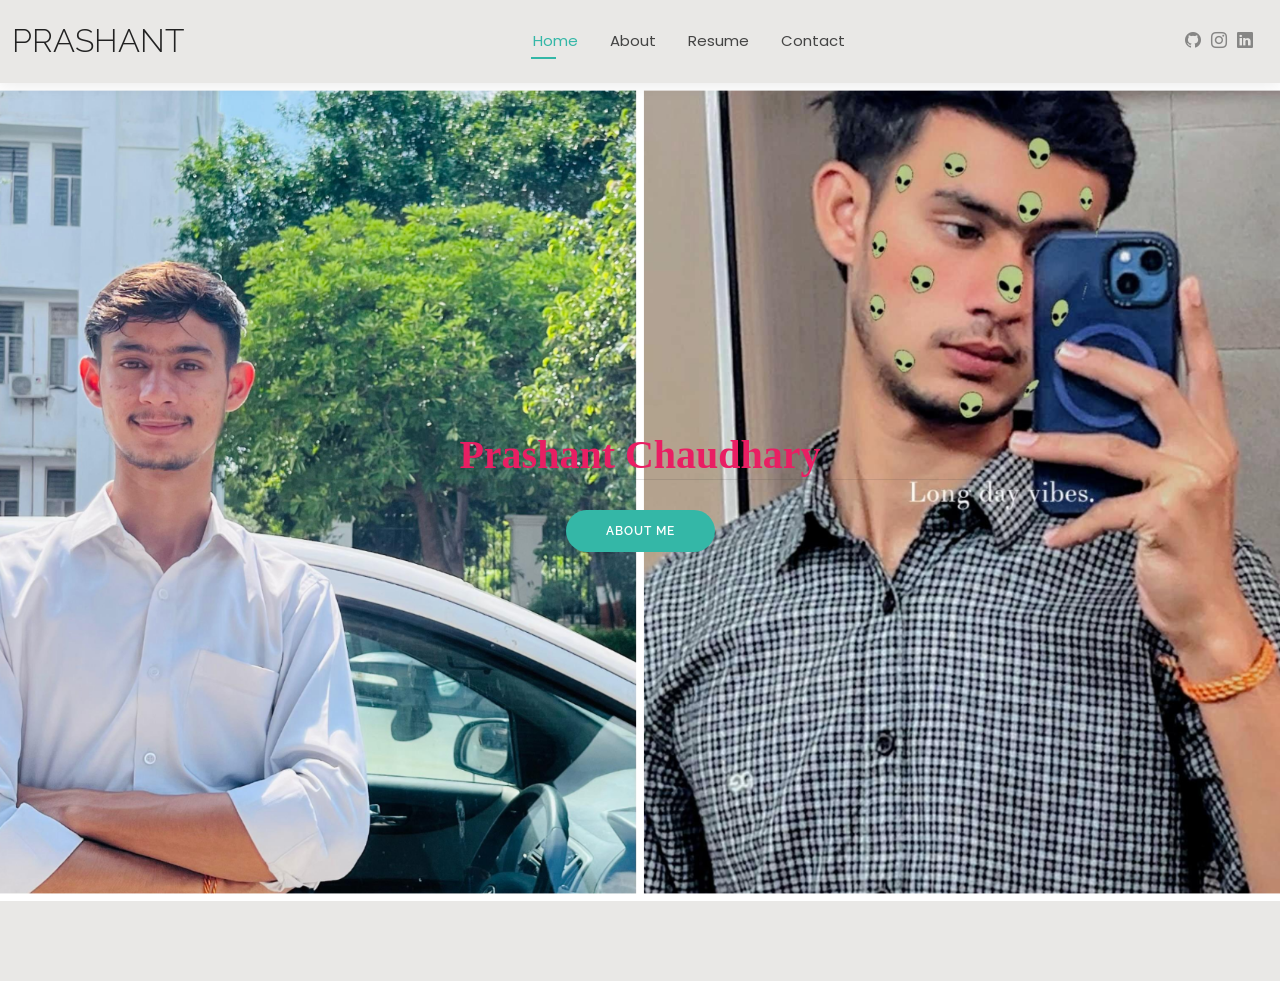
<file: index.html>
<!DOCTYPE html>
<html lang="en">

<head>
  <meta charset="utf-8">
  <meta content="width=device-width, initial-scale=1.0" name="viewport">
  <title>Index</title>
  <meta name="description" content="">
  <meta name="keywords" content="">

  <!-- Favicons -->
 <link href="assets/img/namelogo.png" rel="icon">
  <link href="assets/img/namelogo.png" rel="apple-touch-icon">

  <!-- Fonts -->
  <link href="https://fonts.googleapis.com" rel="preconnect">
  <link href="https://fonts.gstatic.com" rel="preconnect" crossorigin>
  <link href="https://fonts.googleapis.com/css2?family=Roboto:ital,wght@0,100;0,300;0,400;0,500;0,700;0,900;1,100;1,300;1,400;1,500;1,700;1,900&family=Poppins:ital,wght@0,100;0,200;0,300;0,400;0,500;0,600;0,700;0,800;0,900;1,100;1,200;1,300;1,400;1,500;1,600;1,700;1,800;1,900&family=Raleway:ital,wght@0,100;0,200;0,300;0,400;0,500;0,600;0,700;0,800;0,900;1,100;1,200;1,300;1,400;1,500;1,600;1,700;1,800;1,900&display=swap" rel="stylesheet">

  <!-- Vendor CSS Files -->
  <link href="assets/vendor/bootstrap/css/bootstrap.min.css" rel="stylesheet">
  <link href="assets/vendor/bootstrap-icons/bootstrap-icons.css" rel="stylesheet">
  <link href="assets/vendor/aos/aos.css" rel="stylesheet">
  <link href="assets/vendor/swiper/swiper-bundle.min.css" rel="stylesheet">
  <link href="assets/vendor/glightbox/css/glightbox.min.css" rel="stylesheet">

  <!-- Main CSS File -->
  <link href="assets/css/main.css" rel="stylesheet">
</head>

<body class="index-page">

  <header id="header" class="header d-flex align-items-center light-background sticky-top">
    <div class="container-fluid position-relative d-flex align-items-center justify-content-between">

      <a href="index.html" class="logo d-flex align-items-center me-auto me-xl-0">
        <h1>PRASHANT</h1>
      </a>

      <nav id="navmenu" class="navmenu">
        <ul>
          <li><a href="index.html" class="active">Home</a></li>
          <li><a href="about.html">About</a></li>
          <li><a href="resume.html">Resume</a></li>
          <li><a href="contact.html">Contact</a></li>
        </ul>
        <i class="mobile-nav-toggle d-xl-none bi bi-list"></i>
      </nav>

      <div class="header-social-links">
        <a href="https://github.com/prashant369-designer" class="twitter" target="_blank"><i class="bi bi-github"></i></a>
        <a href="https://www.instagram.com/prashant_15_chaudhary?igsh=OGliMmczOHdoOGI3&utm_source=qr" class="instagram" target="_blank"><i class="bi bi-instagram"></i></a>
        <a href="https://www.linkedin.com/in/prashant-chaudhary-b8a8b4255?utm_source=share&utm_campaign=share_via&utm_content=profile&utm_medium=ios_app" class="linkedin" target="_blank"><i class="bi bi-linkedin"></i></a>
      </div>

    </div>
  </header>

  <main class="main">

    <!-- Hero Section -->
    <section id="hero" class="hero section">

      <img src="assets/img/photo-collage.png.png" alt="" data-aos="fade-in">

      <div class="container text-center" data-aos="zoom-out" data-aos-delay="100">
        <div class="row justify-content-center">
          <div class="col-lg-8 name-title">
            <h2>Prashant Chaudhary</h2>
            <a href="about.html" class="btn-get-started">About Me</a>
          </div>
        </div>
      </div>

    </section><!-- /Hero Section -->

  </main>

  <footer id="footer" class="footer light-background">

  </footer>

  <!-- Scroll Top -->
  <a href="#" id="scroll-top" class="scroll-top d-flex align-items-center justify-content-center"><i class="bi bi-arrow-up-short"></i></a>

  <!-- Preloader -->
  <div id="preloader"></div>

  <!-- Vendor JS Files -->
  <script src="assets/vendor/bootstrap/js/bootstrap.bundle.min.js"></script>
  <script src="assets/vendor/php-email-form/validate.js"></script>
  <script src="assets/vendor/aos/aos.js"></script>
  <script src="assets/vendor/waypoints/noframework.waypoints.js"></script>
  <script src="assets/vendor/purecounter/purecounter_vanilla.js"></script>
  <script src="assets/vendor/swiper/swiper-bundle.min.js"></script>
  <script src="assets/vendor/glightbox/js/glightbox.min.js"></script>
  <script src="assets/vendor/imagesloaded/imagesloaded.pkgd.min.js"></script>
  <script src="assets/vendor/isotope-layout/isotope.pkgd.min.js"></script>

  <!-- Main JS File -->
  <script src="assets/js/main.js"></script>

</body>

</html>
</file>
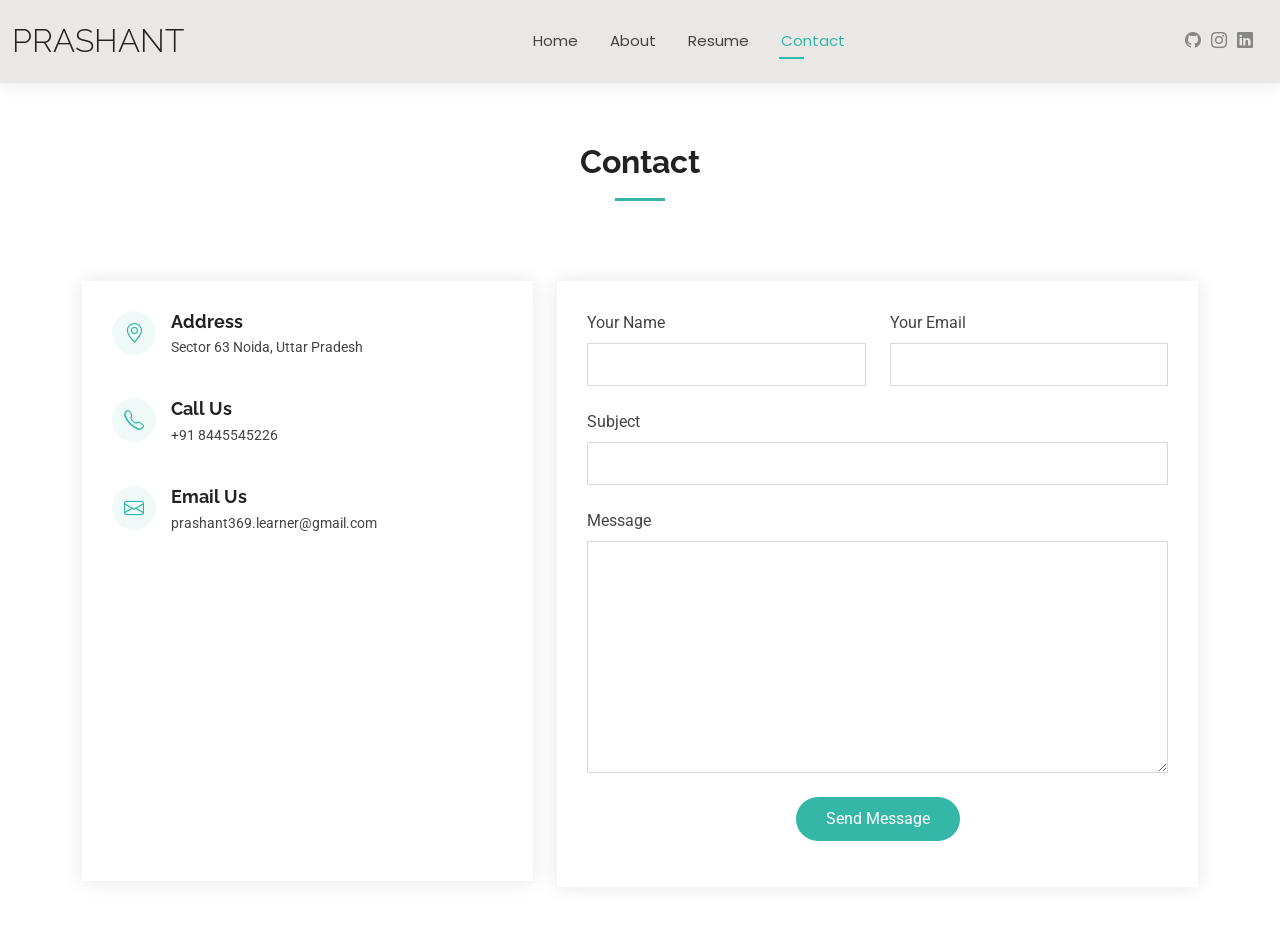
<file: contact.html>
<!DOCTYPE html>
<html lang="en">

<head>
  <meta charset="utf-8">
  <meta content="width=device-width, initial-scale=1.0" name="viewport">
  <title>Contact </title>
  <meta name="description" content="">
  <meta name="keywords" content="">

  <!-- Favicons -->
  <link href="assets/img/namelogo.png" rel="icon">
  <link href="assets/img/namelogo.png" rel="apple-touch-icon">

  <!-- Fonts -->
  <link href="https://fonts.googleapis.com" rel="preconnect">
  <link href="https://fonts.gstatic.com" rel="preconnect" crossorigin>
  <link href="https://fonts.googleapis.com/css2?family=Roboto:ital,wght@0,100;0,300;0,400;0,500;0,700;0,900;1,100;1,300;1,400;1,500;1,700;1,900&family=Poppins:ital,wght@0,100;0,200;0,300;0,400;0,500;0,600;0,700;0,800;0,900;1,100;1,200;1,300;1,400;1,500;1,600;1,700;1,800;1,900&family=Raleway:ital,wght@0,100;0,200;0,300;0,400;0,500;0,600;0,700;0,800;0,900;1,100;1,200;1,300;1,400;1,500;1,600;1,700;1,800;1,900&display=swap" rel="stylesheet">

  <!-- Vendor CSS Files -->
  <link href="assets/vendor/bootstrap/css/bootstrap.min.css" rel="stylesheet">
  <link href="assets/vendor/bootstrap-icons/bootstrap-icons.css" rel="stylesheet">
  <link href="assets/vendor/aos/aos.css" rel="stylesheet">
  <link href="assets/vendor/swiper/swiper-bundle.min.css" rel="stylesheet">
  <link href="assets/vendor/glightbox/css/glightbox.min.css" rel="stylesheet">

  <!-- Main CSS File -->
  <link href="assets/css/main.css" rel="stylesheet">

</head>

<body class="contact-page">

  <header id="header" class="header d-flex align-items-center light-background sticky-top">
    <div class="container-fluid position-relative d-flex align-items-center justify-content-between">

      <a href="index.html" class="logo d-flex align-items-center me-auto me-xl-0">
        <h1 class="sitename">Prashant</h1>
      </a>

      <nav id="navmenu" class="navmenu">
        <ul>
          <li><a href="index.html">Home</a></li>
          <li><a href="about.html">About</a></li>
          <li><a href="resume.html">Resume</a></li>
          <li><a href="contact.html" class="active">Contact</a></li>
        </ul>
        <i class="mobile-nav-toggle d-xl-none bi bi-list"></i>
      </nav>

      <div class="header-social-links">
        <a href="https://github.com/prashant369-designer" class="twitter" target="_blank"><i class="bi bi-github"></i></a>
        <a href="https://www.instagram.com/prashant_15_chaudhary?igsh=OGliMmczOHdoOGI3&utm_source=qr" class="instagram" target="_blank"><i class="bi bi-instagram"></i></a>
        <a href="https://www.linkedin.com/in/prashant-chaudhary-b8a8b4255?utm_source=share&utm_campaign=share_via&utm_content=profile&utm_medium=ios_app" class="linkedin" target="_blank"><i class="bi bi-linkedin"></i></a>
      </div>

    </div>
  </header>

  <main class="main">

    <!-- Contact Section -->
    <section id="contact" class="contact section">

      <!-- Section Title -->
      <div class="container section-title" data-aos="fade-up">
        <h2>Contact</h2>
      </div><!-- End Section Title -->

     <div class="container" data-aos="fade-up" data-aos-delay="100">
  <div class="row gy-4">
    <div class="col-lg-5">
      <div class="info-wrap">
        <div class="info-item d-flex" data-aos="fade-up" data-aos-delay="200">
          <i class="bi bi-geo-alt flex-shrink-0"></i>
          <div>
            <h3>Address</h3>
            <p>Sector 63 Noida, Uttar Pradesh</p>
          </div>
        </div>

        <div class="info-item d-flex" data-aos="fade-up" data-aos-delay="300">
          <i class="bi bi-telephone flex-shrink-0"></i>
          <div>
            <h3>Call Us</h3>
            <p>+91 8445545226</p>
          </div>
        </div>

        <div class="info-item d-flex" data-aos="fade-up" data-aos-delay="400">
          <i class="bi bi-envelope flex-shrink-0"></i>
          <div>
            <h3>Email Us</h3>
            <p>prashant369.learner@gmail.com</p>
          </div>
        </div>

        <iframe src="https://www.google.com/maps/dir/Sector+63,+Noida,+Uttar+Pradesh/Gaur+City+Mall,+Greater+Noida+W+Rd,+Gaur+City+1,+Sector+4,+Greater+Noida,+Ghaziabad,+Uttar+Pradesh+201301/data=!4m8!4m7!1m2!1m1!1s0x390ceff135b3084b:0x19ccb4e95c69306d!1m2!1m1!1s0x390cef6165728471:0xf027989e066991a4!3e0?sa=X&ved=1t:2040&ictx=111"
          frameborder="0" style="border:0; width: 100%; height: 270px;" allowfullscreen="" loading="lazy"
          referrerpolicy="no-referrer-when-downgrade"></iframe>
      </div>
    </div>

    <div class="col-lg-7">
      <form id="contactForm" class="php-email-form" data-aos="fade-up" data-aos-delay="200">
        <div class="row gy-4">

          <div class="col-md-6">
            <label for="name-field" class="pb-2">Your Name</label>
            <input type="text" name="name" id="name-field" class="form-control" required>
          </div>

          <div class="col-md-6">
            <label for="email-field" class="pb-2">Your Email</label>
            <input type="email" class="form-control" name="email" id="email-field" required>
          </div>

          <div class="col-md-12">
            <label for="subject-field" class="pb-2">Subject</label>
            <input type="text" class="form-control" name="subject" id="subject-field" required>
          </div>

          <div class="col-md-12">
            <label for="message-field" class="pb-2">Message</label>
            <textarea class="form-control" name="message" rows="10" id="message-field" required></textarea>
          </div>

          <div class="col-md-12 text-center">
            <div class="loading">Loading</div>
            <div class="error-message"></div>
            <div class="sent-message">Your message has been sent. Thank you!</div>

            <button type="submit">Send Message</button>
            <div id="responseMessage" class="mt-3"></div>
          </div>

        </div>
      </form>
    </div>
  </div>
</div>

<!-- EmailJS Integration Script -->
<script src="https://cdn.emailjs.com/dist/email.min.js"></script>
<script>
  (function () {
    emailjs.init("ARx9GgTrWiOPy4pMO"); 
  })();

  document.getElementById("contactForm").addEventListener("submit", function (event) {
    event.preventDefault();
    emailjs.sendForm("service_dkmyjvk", "template_ehklija", this)
      .then(function () {
        document.getElementById("responseMessage").innerHTML = '<p class="text-success">Message sent successfully!</p>';
        window.location.href = "thankyou.html";
        document.getElementById("contactForm").reset();
      }, function (error) {
        document.getElementById("responseMessage").innerHTML = '<p class="text-danger">Failed to send message. Please try again.</p>';
        console.error("EmailJS error:", error);
      });
  });
</script>


    </section><!-- /Contact Section -->

  </main>


  <!-- Scroll Top -->
  <a href="#" id="scroll-top" class="scroll-top d-flex align-items-center justify-content-center"><i class="bi bi-arrow-up-short"></i></a>

  <!-- Preloader -->
  <div id="preloader"></div>

  <!-- Vendor JS Files -->
  <script src="assets/vendor/bootstrap/js/bootstrap.bundle.min.js"></script>
  <script src="assets/vendor/php-email-form/validate.js"></script>
  <script src="assets/vendor/aos/aos.js"></script>
  <script src="assets/vendor/waypoints/noframework.waypoints.js"></script>
  <script src="assets/vendor/purecounter/purecounter_vanilla.js"></script>
  <script src="assets/vendor/swiper/swiper-bundle.min.js"></script>
  <script src="assets/vendor/glightbox/js/glightbox.min.js"></script>
  <script src="assets/vendor/imagesloaded/imagesloaded.pkgd.min.js"></script>
  <script src="assets/vendor/isotope-layout/isotope.pkgd.min.js"></script>

  <!-- Main JS File -->
  <script src="assets/js/main.js"></script>




</body>

</html>
</file>
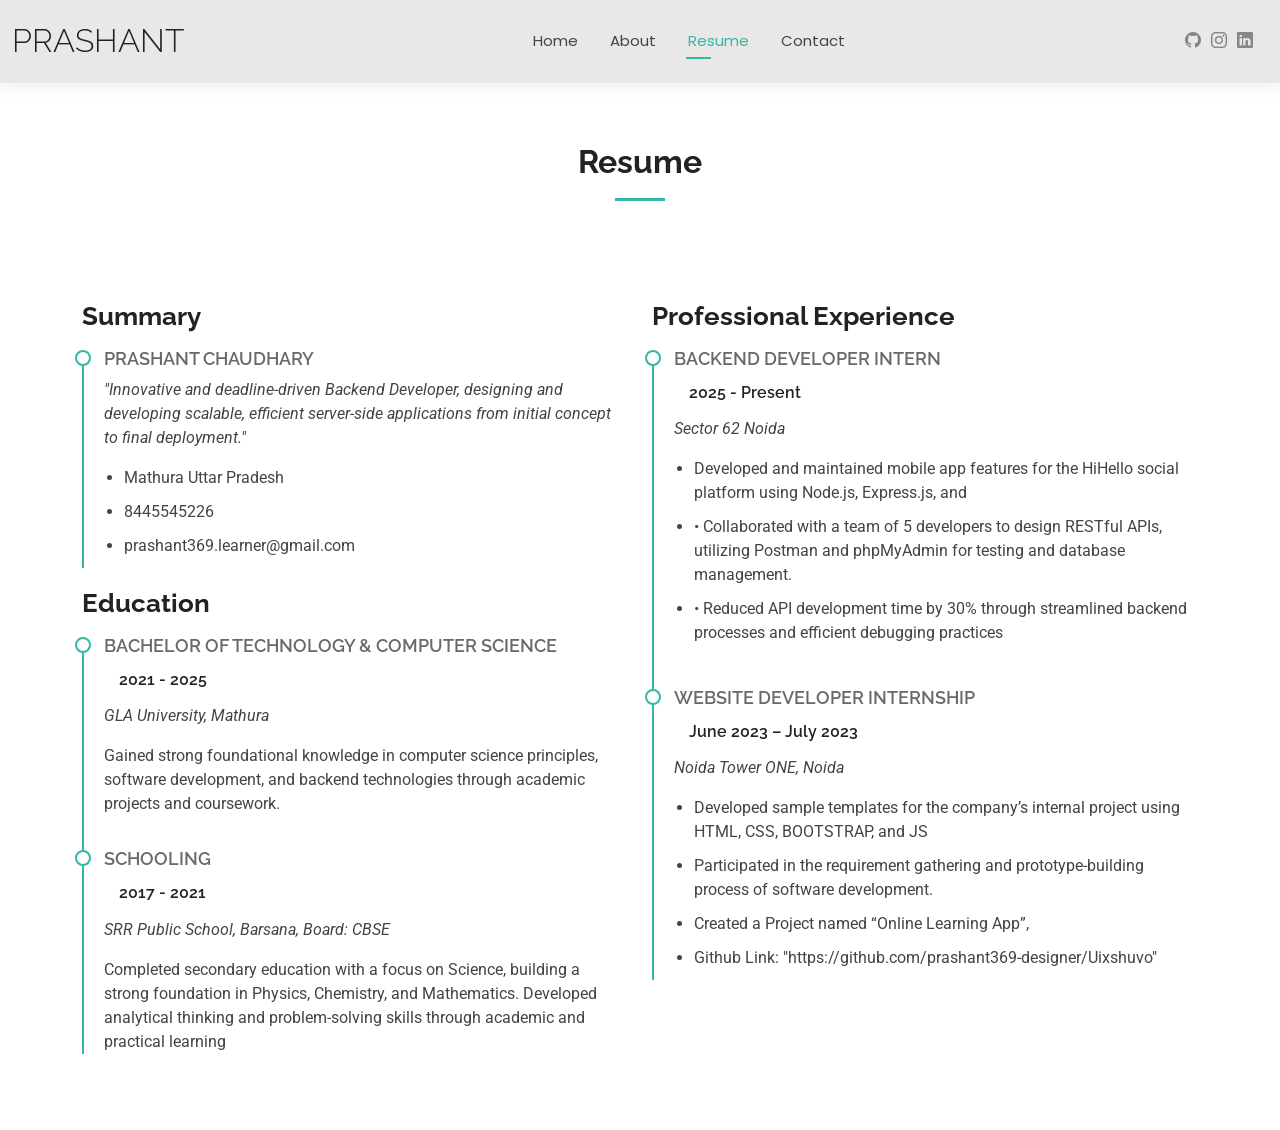
<file: resume.html>
<!DOCTYPE html>
<html lang="en">

<head>
  <meta charset="utf-8">
  <meta content="width=device-width, initial-scale=1.0" name="viewport">
  <title>Resume </title>
  <meta name="description" content="">
  <meta name="keywords" content="">

  <!-- Favicons -->
<link href="assets/img/namelogo.png" rel="icon">
  <link href="assets/img/namelogo.png" rel="apple-touch-icon">

  <!-- Fonts -->
  <link href="https://fonts.googleapis.com" rel="preconnect">
  <link href="https://fonts.gstatic.com" rel="preconnect" crossorigin>
  <link href="https://fonts.googleapis.com/css2?family=Roboto:ital,wght@0,100;0,300;0,400;0,500;0,700;0,900;1,100;1,300;1,400;1,500;1,700;1,900&family=Poppins:ital,wght@0,100;0,200;0,300;0,400;0,500;0,600;0,700;0,800;0,900;1,100;1,200;1,300;1,400;1,500;1,600;1,700;1,800;1,900&family=Raleway:ital,wght@0,100;0,200;0,300;0,400;0,500;0,600;0,700;0,800;0,900;1,100;1,200;1,300;1,400;1,500;1,600;1,700;1,800;1,900&display=swap" rel="stylesheet">

  <!-- Vendor CSS Files -->
  <link href="assets/vendor/bootstrap/css/bootstrap.min.css" rel="stylesheet">
  <link href="assets/vendor/bootstrap-icons/bootstrap-icons.css" rel="stylesheet">
  <link href="assets/vendor/aos/aos.css" rel="stylesheet">
  <link href="assets/vendor/swiper/swiper-bundle.min.css" rel="stylesheet">
  <link href="assets/vendor/glightbox/css/glightbox.min.css" rel="stylesheet">
  <link href="assets/css/main.css" rel="stylesheet">
</head>

<body class="resume-page">

  <header id="header" class="header d-flex align-items-center light-background sticky-top">
    <div class="container-fluid position-relative d-flex align-items-center justify-content-between">

      <a href="index.html" class="logo d-flex align-items-center me-auto me-xl-0">
        <h1 class="sitename">PRASHANT</h1>
      </a>

      <nav id="navmenu" class="navmenu">
        <ul>
          <li><a href="index.html">Home</a></li>
          <li><a href="about.html">About</a></li>
          <li><a href="resume.html" class="active">Resume</a></li>
          <li><a href="contact.html">Contact</a></li>
        </ul>
        <i class="mobile-nav-toggle d-xl-none bi bi-list"></i>
      </nav>

        <div class="header-social-links">
        <a href="https://github.com/prashant369-designer" class="twitter" target="_blank"><i class="bi bi-github"></i></a>
        <a href="https://www.instagram.com/prashant_15_chaudhary?igsh=OGliMmczOHdoOGI3&utm_source=qr" class="instagram" target="_blank"><i class="bi bi-instagram"></i></a>
        <a href="https://www.linkedin.com/in/prashant-chaudhary-b8a8b4255?utm_source=share&utm_campaign=share_via&utm_content=profile&utm_medium=ios_app" class="linkedin" target="_blank"><i class="bi bi-linkedin"></i></a>
      </div>

    </div>
  </header>

  <main class="main">

    <!-- Resume Section -->
    <section id="resume" class="resume section">

      <!-- Section Title -->
      <div class="container section-title" data-aos="fade-up">
        <h2>Resume</h2>
      </div><!-- End Section Title -->

      <div class="container">

        <div class="row">

          <div class="col-lg-6" data-aos="fade-up" data-aos-delay="100">
            <h3 class="resume-title">Summary</h3>

            <div class="resume-item pb-0">
              <h4>Prashant Chaudhary</h4>
              <p><em>"Innovative and deadline-driven Backend Developer, designing and developing scalable, efficient server-side applications from initial concept to final deployment."</em></p>
              <ul>
                <li>Mathura Uttar Pradesh</li>
                <li>8445545226</li>
                <li>prashant369.learner@gmail.com</li>
              </ul>
            </div><!-- Edn Resume Item -->

            <h3 class="resume-title">Education</h3>
            <div class="resume-item">
              <h4>Bachelor of Technology &amp; Computer Science</h4>
              <h5>2021 - 2025</h5>
              <p><em>GLA University, Mathura</em></p>
              <p>Gained strong foundational knowledge in computer science principles, software development, and backend technologies through academic projects and coursework.</p>
            </div><!-- Edn Resume Item -->

            <div class="resume-item">
              <h4>Schooling</h4>
              <h5>2017 - 2021</h5>
              <p><em>SRR Public School, Barsana, Board: CBSE </em></p>
              <p>Completed secondary education with a focus on Science, building a strong foundation in Physics, Chemistry, and Mathematics. Developed analytical thinking and problem-solving skills through academic and practical learning</p>
            </div><!-- Edn Resume Item -->

          </div>

          <div class="col-lg-6" data-aos="fade-up" data-aos-delay="200">
            <h3 class="resume-title">Professional Experience</h3>
            <div class="resume-item">
              <h4>Backend Developer Intern</h4>
              <h5>2025 - Present</h5>
              <p><em>Sector 62 Noida</em></p>
              <ul>
                <li>Developed and maintained mobile app features for the HiHello social platform using Node.js, Express.js, and</li>
                <li>•	Collaborated with a team of 5 developers to design RESTful APIs, utilizing Postman and phpMyAdmin for
 testing and database management.
</li>
<li>•	Reduced API development time by 30% through streamlined backend processes and efficient debugging practices</li>
              </ul>
            </div><!-- Edn Resume Item -->

            <div class="resume-item">
              <h4>Website Developer Internship</h4>
              <h5>June 2023 – July 2023</h5>
              <p><em>Noida Tower ONE, Noida</em></p>
              <ul>
               <li>Developed sample templates for the company’s internal project using HTML, CSS, BOOTSTRAP, and JS</li>
               <li>Participated in the requirement gathering and prototype-building process of software development.</li>
               <li>Created a Project named “Online Learning App”,</li>
               <li>Github Link: "https://github.com/prashant369-designer/Uixshuvo"</li>
              </ul>
            </div><!-- Edn Resume Item -->

          </div>

        </div>

      </div>

    </section><!-- /Resume Section -->

  </main>

  

  <!-- Scroll Top -->
  <a href="#" id="scroll-top" class="scroll-top d-flex align-items-center justify-content-center"><i class="bi bi-arrow-up-short"></i></a>

  <!-- Preloader -->
  <div id="preloader"></div>

  <!-- Vendor JS Files -->
  <script src="assets/vendor/bootstrap/js/bootstrap.bundle.min.js"></script>
  <script src="assets/vendor/php-email-form/validate.js"></script>
  <script src="assets/vendor/aos/aos.js"></script>
  <script src="assets/vendor/waypoints/noframework.waypoints.js"></script>
  <script src="assets/vendor/purecounter/purecounter_vanilla.js"></script>
  <script src="assets/vendor/swiper/swiper-bundle.min.js"></script>
  <script src="assets/vendor/glightbox/js/glightbox.min.js"></script>
  <script src="assets/vendor/imagesloaded/imagesloaded.pkgd.min.js"></script>
  <script src="assets/vendor/isotope-layout/isotope.pkgd.min.js"></script>

  <!-- Main JS File -->
  <script src="assets/js/main.js"></script>

</body>

</html>
</file>
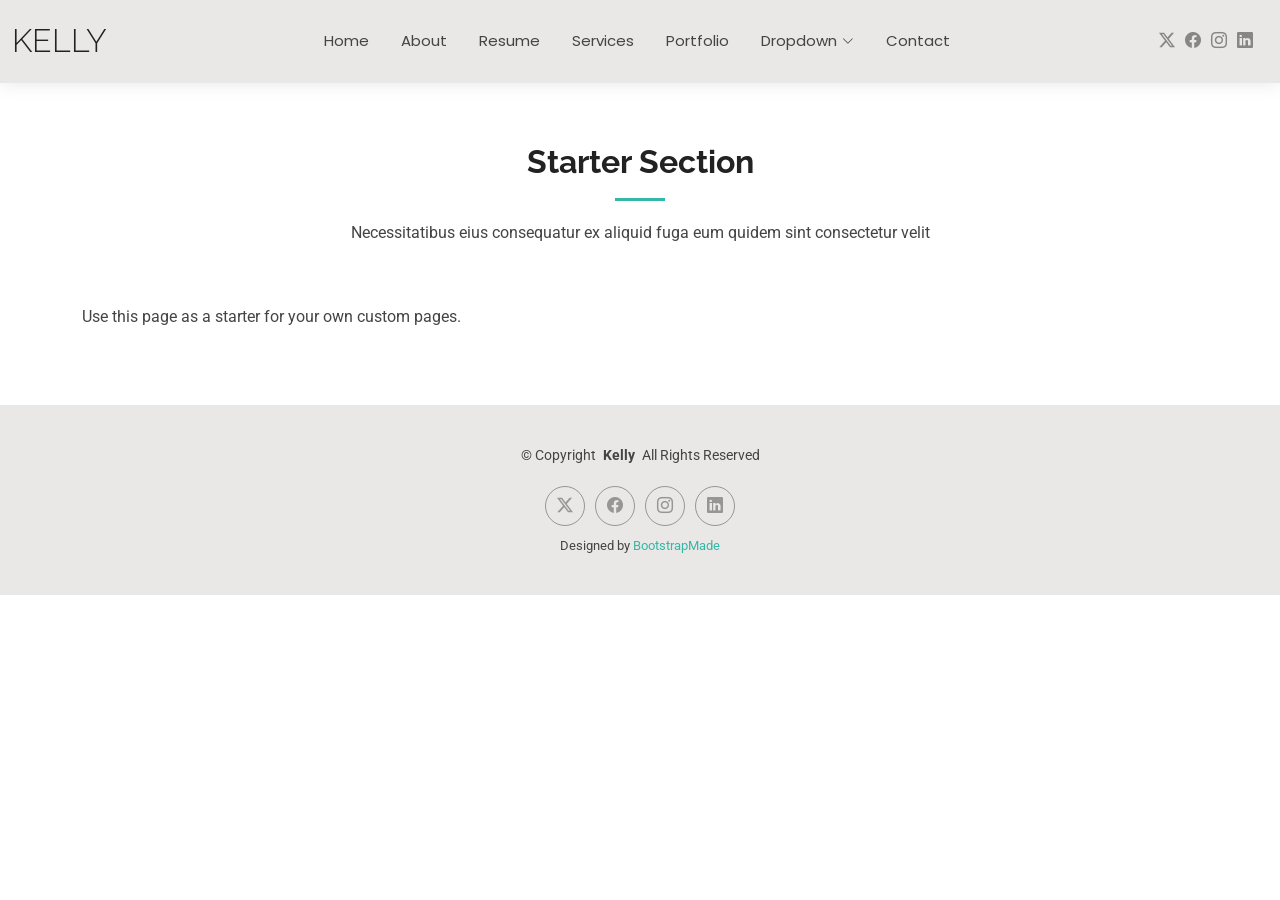
<file: starter-page.html>
<!DOCTYPE html>
<html lang="en">

<head>
  <meta charset="utf-8">
  <meta content="width=device-width, initial-scale=1.0" name="viewport">
  <title>Starter Page - Kelly Bootstrap Template</title>
  <meta name="description" content="">
  <meta name="keywords" content="">

  <!-- Favicons -->
  <link href="assets/img/favicon.png" rel="icon">
  <link href="assets/img/apple-touch-icon.png" rel="apple-touch-icon">

  <!-- Fonts -->
  <link href="https://fonts.googleapis.com" rel="preconnect">
  <link href="https://fonts.gstatic.com" rel="preconnect" crossorigin>
  <link href="https://fonts.googleapis.com/css2?family=Roboto:ital,wght@0,100;0,300;0,400;0,500;0,700;0,900;1,100;1,300;1,400;1,500;1,700;1,900&family=Poppins:ital,wght@0,100;0,200;0,300;0,400;0,500;0,600;0,700;0,800;0,900;1,100;1,200;1,300;1,400;1,500;1,600;1,700;1,800;1,900&family=Raleway:ital,wght@0,100;0,200;0,300;0,400;0,500;0,600;0,700;0,800;0,900;1,100;1,200;1,300;1,400;1,500;1,600;1,700;1,800;1,900&display=swap" rel="stylesheet">

  <!-- Vendor CSS Files -->
  <link href="assets/vendor/bootstrap/css/bootstrap.min.css" rel="stylesheet">
  <link href="assets/vendor/bootstrap-icons/bootstrap-icons.css" rel="stylesheet">
  <link href="assets/vendor/aos/aos.css" rel="stylesheet">
  <link href="assets/vendor/swiper/swiper-bundle.min.css" rel="stylesheet">
  <link href="assets/vendor/glightbox/css/glightbox.min.css" rel="stylesheet">

  <!-- Main CSS File -->
  <link href="assets/css/main.css" rel="stylesheet">

  <!-- =======================================================
  * Template Name: Kelly
  * Template URL: https://bootstrapmade.com/kelly-free-bootstrap-cv-resume-html-template/
  * Updated: Aug 07 2024 with Bootstrap v5.3.3
  * Author: BootstrapMade.com
  * License: https://bootstrapmade.com/license/
  ======================================================== -->
</head>

<body class="starter-page-page">

  <header id="header" class="header d-flex align-items-center light-background sticky-top">
    <div class="container-fluid position-relative d-flex align-items-center justify-content-between">

      <a href="index.html" class="logo d-flex align-items-center me-auto me-xl-0">
        <!-- Uncomment the line below if you also wish to use an image logo -->
        <!-- <img src="assets/img/logo.png" alt=""> -->
        <h1 class="sitename">Kelly</h1>
      </a>

      <nav id="navmenu" class="navmenu">
        <ul>
          <li><a href="index.html">Home</a></li>
          <li><a href="about.html">About</a></li>
          <li><a href="resume.html">Resume</a></li>
          <li><a href="services.html">Services</a></li>
          <li><a href="portfolio.html">Portfolio</a></li>
          <li class="dropdown"><a href="#"><span>Dropdown</span> <i class="bi bi-chevron-down toggle-dropdown"></i></a>
            <ul>
              <li><a href="#">Dropdown 1</a></li>
              <li class="dropdown"><a href="#"><span>Deep Dropdown</span> <i class="bi bi-chevron-down toggle-dropdown"></i></a>
                <ul>
                  <li><a href="#">Deep Dropdown 1</a></li>
                  <li><a href="#">Deep Dropdown 2</a></li>
                  <li><a href="#">Deep Dropdown 3</a></li>
                  <li><a href="#">Deep Dropdown 4</a></li>
                  <li><a href="#">Deep Dropdown 5</a></li>
                </ul>
              </li>
              <li><a href="#">Dropdown 2</a></li>
              <li><a href="#">Dropdown 3</a></li>
              <li><a href="#">Dropdown 4</a></li>
            </ul>
          </li>
          <li><a href="contact.html">Contact</a></li>
        </ul>
        <i class="mobile-nav-toggle d-xl-none bi bi-list"></i>
      </nav>

      <div class="header-social-links">
        <a href="#" class="twitter"><i class="bi bi-twitter-x"></i></a>
        <a href="#" class="facebook"><i class="bi bi-facebook"></i></a>
        <a href="#" class="instagram"><i class="bi bi-instagram"></i></a>
        <a href="#" class="linkedin"><i class="bi bi-linkedin"></i></a>
      </div>

    </div>
  </header>

  <main class="main">

    <!-- Starter Section Section -->
    <section id="starter-section" class="starter-section section">

      <!-- Section Title -->
      <div class="container section-title" data-aos="fade-up">
        <h2>Starter Section</h2>
        <p>Necessitatibus eius consequatur ex aliquid fuga eum quidem sint consectetur velit</p>
      </div><!-- End Section Title -->

      <div class="container" data-aos="fade-up">
        <p>Use this page as a starter for your own custom pages.</p>
      </div>

    </section><!-- /Starter Section Section -->

  </main>

  <footer id="footer" class="footer light-background">

    <div class="container">
      <div class="copyright text-center ">
        <p>© <span>Copyright</span> <strong class="px-1 sitename">Kelly</strong> <span>All Rights Reserved<br></span></p>
      </div>
      <div class="social-links d-flex justify-content-center">
        <a href=""><i class="bi bi-twitter-x"></i></a>
        <a href=""><i class="bi bi-facebook"></i></a>
        <a href=""><i class="bi bi-instagram"></i></a>
        <a href=""><i class="bi bi-linkedin"></i></a>
      </div>
      <div class="credits">
        <!-- All the links in the footer should remain intact. -->
        <!-- You can delete the links only if you've purchased the pro version. -->
        <!-- Licensing information: https://bootstrapmade.com/license/ -->
        <!-- Purchase the pro version with working PHP/AJAX contact form: [buy-url] -->
        Designed by <a href="https://bootstrapmade.com/">BootstrapMade</a>
      </div>
    </div>

  </footer>

  <!-- Scroll Top -->
  <a href="#" id="scroll-top" class="scroll-top d-flex align-items-center justify-content-center"><i class="bi bi-arrow-up-short"></i></a>

  <!-- Preloader -->
  <div id="preloader"></div>

  <!-- Vendor JS Files -->
  <script src="assets/vendor/bootstrap/js/bootstrap.bundle.min.js"></script>
  <script src="assets/vendor/php-email-form/validate.js"></script>
  <script src="assets/vendor/aos/aos.js"></script>
  <script src="assets/vendor/waypoints/noframework.waypoints.js"></script>
  <script src="assets/vendor/purecounter/purecounter_vanilla.js"></script>
  <script src="assets/vendor/swiper/swiper-bundle.min.js"></script>
  <script src="assets/vendor/glightbox/js/glightbox.min.js"></script>
  <script src="assets/vendor/imagesloaded/imagesloaded.pkgd.min.js"></script>
  <script src="assets/vendor/isotope-layout/isotope.pkgd.min.js"></script>

  <!-- Main JS File -->
  <script src="assets/js/main.js"></script>

</body>

</html>
</file>
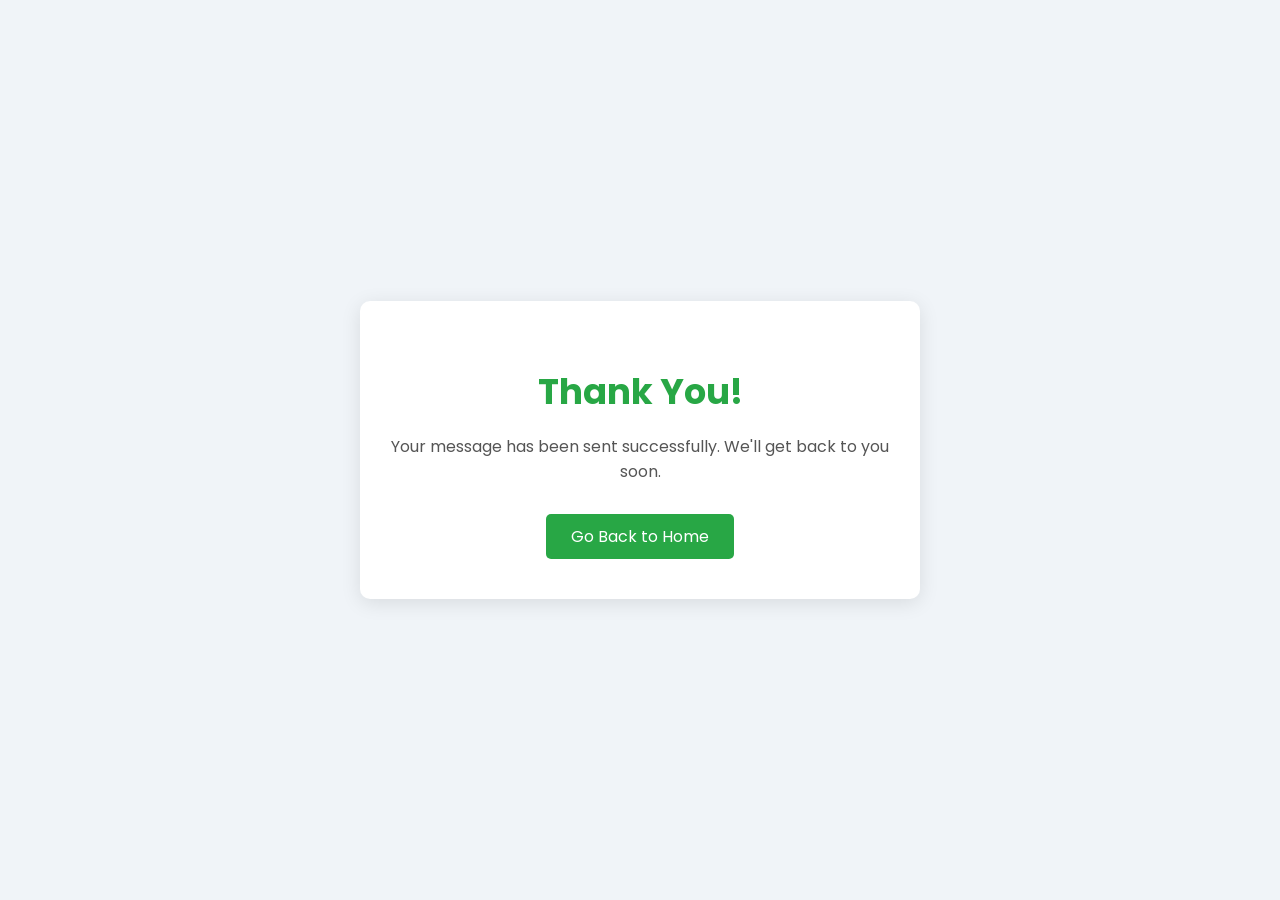
<file: thankyou.html>
<!DOCTYPE html>
<html lang="en">
<head>
  <meta charset="UTF-8">
  <meta name="viewport" content="width=device-width, initial-scale=1">
  <title>Thank You</title>
  <link href="https://fonts.googleapis.com/css2?family=Poppins:wght@400;600&display=swap" rel="stylesheet">
  <style>
    body {
      margin: 0;
      padding: 0;
      font-family: 'Poppins', sans-serif;
      background: #f0f4f8;
      display: flex;
      align-items: center;
      justify-content: center;
      height: 100vh;
      text-align: center;
    }

    .thank-you-container {
      background: #fff;
      padding: 40px 30px;
      border-radius: 10px;
      box-shadow: 0 4px 20px rgba(0,0,0,0.1);
      max-width: 500px;
      width: 90%;
    }

    .thank-you-container h1 {
      font-size: 2.2rem;
      color: #28a745;
      margin-bottom: 10px;
    }

    .thank-you-container p {
      font-size: 1rem;
      color: #555;
      margin-bottom: 30px;
    }

    .thank-you-container a {
      display: inline-block;
      padding: 10px 25px;
      background: #28a745;
      color: #fff;
      border-radius: 5px;
      text-decoration: none;
      transition: background 0.3s ease;
    }

    .thank-you-container a:hover {
      background: #218838;
    }
  </style>
</head>
<body>
  <div class="thank-you-container">
    <h1>Thank You!</h1>
    <p>Your message has been sent successfully. We'll get back to you soon.</p>
    <a href="index.html">Go Back to Home</a>
  </div>
</body>
</html>
</file>
<file: assets/css/main.css>
/* Fonts */
:root {
  --default-font: "Roboto",  system-ui, -apple-system, "Segoe UI", Roboto, "Helvetica Neue", Arial, "Noto Sans", "Liberation Sans", sans-serif, "Apple Color Emoji", "Segoe UI Emoji", "Segoe UI Symbol", "Noto Color Emoji";
  --heading-font: "Raleway",  sans-serif;
  --nav-font: "Poppins",  sans-serif;
}

/* Global Colors - The following color variables are used throughout the website. Updating them here will change the color scheme of the entire website */
:root { 
  --background-color: #ffffff; /* Background color for the entire website, including individual sections */
  --default-color: #444444; /* Default color used for the majority of the text content across the entire website */
  --heading-color: #222222; /* Color for headings, subheadings and title throughout the website */
  --accent-color: #34b7a7; /* Accent color that represents your brand on the website. It's used for buttons, links, and other elements that need to stand out */
  --surface-color: #ffffff; /* The surface color is used as a background of boxed elements within sections, such as cards, icon boxes, or other elements that require a visual separation from the global background. */
  --contrast-color: #ffffff; /* Contrast color for text, ensuring readability against backgrounds of accent, heading, or default colors. */
}

/* Nav Menu Colors - The following color variables are used specifically for the navigation menu. They are separate from the global colors to allow for more customization options */
:root {
  --nav-color: #444444;  /* The default color of the main navmenu links */
  --nav-hover-color: #34b7a7; /* Applied to main navmenu links when they are hovered over or active */
  --nav-mobile-background-color: #ffffff; /* Used as the background color for mobile navigation menu */
  --nav-dropdown-background-color: #ffffff; /* Used as the background color for dropdown items that appear when hovering over primary navigation items */
  --nav-dropdown-color: #444444; /* Used for navigation links of the dropdown items in the navigation menu. */
  --nav-dropdown-hover-color: #34b7a7; /* Similar to --nav-hover-color, this color is applied to dropdown navigation links when they are hovered over. */
}

/* Color Presets - These classes override global colors when applied to any section or element, providing reuse of the sam color scheme. */

.light-background {
  --background-color: #e9e8e6;
  --surface-color: #ffffff;
}

.dark-background {
  --background-color: #060606;
  --default-color: #ffffff;
  --heading-color: #ffffff;
  --surface-color: #252525;
  --contrast-color: #ffffff;
}

/* Smooth scroll */
:root {
  scroll-behavior: smooth;
}

/*--------------------------------------------------------------
# General Styling & Shared Classes
--------------------------------------------------------------*/
body {
  color: var(--default-color);
  background-color: var(--background-color);
  font-family: var(--default-font);
}

a {
  color: var(--accent-color);
  text-decoration: none;
  transition: 0.3s;
}

a:hover {
  color: color-mix(in srgb, var(--accent-color), transparent 25%);
  text-decoration: none;
}

h1,
h2,
h3,
h4,
h5,
h6 {
  color: var(--heading-color);
  font-family: var(--heading-font);
}

/* PHP Email Form Messages
------------------------------*/
.php-email-form .error-message {
  display: none;
  background: #df1529;
  color: #ffffff;
  text-align: left;
  padding: 15px;
  margin-bottom: 24px;
  font-weight: 600;
}

.php-email-form .sent-message {
  display: none;
  color: #ffffff;
  background: #059652;
  text-align: center;
  padding: 15px;
  margin-bottom: 24px;
  font-weight: 600;
}

.php-email-form .loading {
  display: none;
  background: var(--surface-color);
  text-align: center;
  padding: 15px;
  margin-bottom: 24px;
}

.php-email-form .loading:before {
  content: "";
  display: inline-block;
  border-radius: 50%;
  width: 24px;
  height: 24px;
  margin: 0 10px -6px 0;
  border: 3px solid var(--accent-color);
  border-top-color: var(--surface-color);
  animation: php-email-form-loading 1s linear infinite;
}

@keyframes php-email-form-loading {
  0% {
    transform: rotate(0deg);
  }

  100% {
    transform: rotate(360deg);
  }
}

/*--------------------------------------------------------------
# Global Header
--------------------------------------------------------------*/
.header {
  color: var(--default-color);
  background-color: var(--background-color);
  padding: 15px 0;
  transition: all 0.5s;
  z-index: 997;
  box-shadow: 0px 0 18px rgba(0, 0, 0, 0.1);
}

.header .logo {
  line-height: 1;
}

.header .logo img {
  max-height: 65px;
  margin-right: 50px;
}
.logo img{
  width: 100px;
  height: 65px;
}

.header .logo h1 {
  font-size: 32px;
  margin: 0;
  font-weight: 300;
  text-transform: uppercase;
  color: var(--heading-color);
}

.header .header-social-links {
  padding-right: 15px;
}

.header .header-social-links a {
  color: color-mix(in srgb, var(--default-color), transparent 40%);
  padding-left: 6px;
  display: inline-block;
  transition: 0.3s;
  font-size: 16px;
}

.header .header-social-links a:hover {
  color: var(--accent-color);
}

.header .header-social-links a i {
  line-height: 0px;
}

@media (max-width: 1200px) {
  .header .logo {
    order: 1;
  }

  .header .header-social-links {
    order: 2;
  }

  .header .navmenu {
    order: 3;
  }
}

/*--------------------------------------------------------------
# Navigation Menu
--------------------------------------------------------------*/
/* Desktop Navigation */
@media (min-width: 1200px) {
  .navmenu {
    padding: 0;
  }

  .navmenu ul {
    margin: 0;
    padding: 0;
    display: flex;
    list-style: none;
    align-items: center;
  }

  .navmenu li {
    position: relative;
  }

  .navmenu>ul>li {
    white-space: nowrap;
    padding: 15px 14px;
  }

  .navmenu>ul>li:last-child {
    padding-right: 0;
  }

  .navmenu a,
  .navmenu a:focus {
    color: var(--nav-color);
    font-size: 15px;
    padding: 0 2px;
    font-family: var(--nav-font);
    font-weight: 400;
    display: flex;
    align-items: center;
    justify-content: space-between;
    white-space: nowrap;
    transition: 0.3s;
    position: relative;
  }

  .navmenu a i,
  .navmenu a:focus i {
    font-size: 12px;
    line-height: 0;
    margin-left: 5px;
    transition: 0.3s;
  }

  .navmenu>ul>li>a:before {
    content: "";
    position: absolute;
    height: 2px;
    bottom: -6px;
    left: 0;
    background-color: var(--nav-hover-color);
    visibility: hidden;
    width: 0px;
    transition: all 0.3s ease-in-out 0s;
  }

  .navmenu a:hover:before,
  .navmenu li:hover>a:before,
  .navmenu .active:before {
    visibility: visible;
    width: 25px;
  }

  .navmenu li:hover>a,
  .navmenu .active,
  .navmenu .active:focus {
    color: var(--nav-hover-color);
  }

  .navmenu .dropdown ul {
    margin: 0;
    padding: 10px 0;
    background: var(--nav-dropdown-background-color);
    display: block;
    position: absolute;
    visibility: hidden;
    left: 14px;
    top: 130%;
    opacity: 0;
    transition: 0.3s;
    border-radius: 4px;
    z-index: 99;
    box-shadow: 0px 0px 30px rgba(0, 0, 0, 0.1);
  }

  .navmenu .dropdown ul li {
    min-width: 200px;
  }

  .navmenu .dropdown ul a {
    padding: 10px 20px;
    font-size: 15px;
    text-transform: none;
    color: var(--nav-dropdown-color);
  }

  .navmenu .dropdown ul a i {
    font-size: 12px;
  }

  .navmenu .dropdown ul a:hover,
  .navmenu .dropdown ul .active:hover,
  .navmenu .dropdown ul li:hover>a {
    color: var(--nav-dropdown-hover-color);
  }

  .navmenu .dropdown:hover>ul {
    opacity: 1;
    top: 100%;
    visibility: visible;
  }

  .navmenu .dropdown .dropdown ul {
    top: 0;
    left: -90%;
    visibility: hidden;
  }

  .navmenu .dropdown .dropdown:hover>ul {
    opacity: 1;
    top: 0;
    left: -100%;
    visibility: visible;
  }
}

/* Mobile Navigation */
@media (max-width: 1199px) {
  .mobile-nav-toggle {
    color: var(--nav-color);
    font-size: 28px;
    line-height: 0;
    margin-right: 10px;
    cursor: pointer;
    transition: color 0.3s;
  }

  .navmenu {
    padding: 0;
    z-index: 9997;
  }

  .navmenu ul {
    display: none;
    list-style: none;
    position: absolute;
    inset: 60px 20px 20px 20px;
    padding: 10px 0;
    margin: 0;
    border-radius: 6px;
    background-color: var(--nav-mobile-background-color);
    border: 1px solid color-mix(in srgb, var(--default-color), transparent 90%);
    box-shadow: none;
    overflow-y: auto;
    transition: 0.3s;
    z-index: 9998;
  }

  .navmenu a,
  .navmenu a:focus {
    color: var(--nav-dropdown-color);
    padding: 10px 20px;
    font-family: var(--nav-font);
    font-size: 17px;
    font-weight: 500;
    display: flex;
    align-items: center;
    justify-content: space-between;
    white-space: nowrap;
    transition: 0.3s;
  }

  .navmenu a i,
  .navmenu a:focus i {
    font-size: 12px;
    line-height: 0;
    margin-left: 5px;
    width: 30px;
    height: 30px;
    display: flex;
    align-items: center;
    justify-content: center;
    border-radius: 50%;
    transition: 0.3s;
    background-color: color-mix(in srgb, var(--accent-color), transparent 90%);
  }

  .navmenu a i:hover,
  .navmenu a:focus i:hover {
    background-color: var(--accent-color);
    color: var(--contrast-color);
  }

  .navmenu a:hover,
  .navmenu .active,
  .navmenu .active:focus {
    color: var(--nav-dropdown-hover-color);
  }

  .navmenu .active i,
  .navmenu .active:focus i {
    background-color: var(--accent-color);
    color: var(--contrast-color);
    transform: rotate(180deg);
  }

  .navmenu .dropdown ul {
    position: static;
    display: none;
    z-index: 99;
    padding: 10px 0;
    margin: 10px 20px;
    background-color: var(--nav-dropdown-background-color);
    transition: all 0.5s ease-in-out;
  }

  .navmenu .dropdown ul ul {
    background-color: rgba(33, 37, 41, 0.1);
  }

  .navmenu .dropdown>.dropdown-active {
    display: block;
    background-color: rgba(33, 37, 41, 0.03);
  }

  .mobile-nav-active {
    overflow: hidden;
  }

  .mobile-nav-active .mobile-nav-toggle {
    color: #fff;
    position: absolute;
    font-size: 32px;
    top: 15px;
    right: 15px;
    margin-right: 0;
    z-index: 9999;
  }

  .mobile-nav-active .navmenu {
    position: fixed;
    overflow: hidden;
    inset: 0;
    background: rgba(33, 37, 41, 0.8);
    transition: 0.3s;
  }

  .mobile-nav-active .navmenu>ul {
    display: block;
  }
}

/*--------------------------------------------------------------
# Global Footer
--------------------------------------------------------------*/
.footer {
  color: var(--default-color);
  background-color: var(--background-color);
  font-size: 14px;
  padding: 40px 0;
  position: relative;
}

.footer .copyright p {
  margin-bottom: 0;
}

.footer .social-links {
  margin-top: 20px;
}

.footer .social-links a {
  display: flex;
  align-items: center;
  justify-content: center;
  width: 40px;
  height: 40px;
  border-radius: 50%;
  border: 1px solid color-mix(in srgb, var(--default-color), transparent 50%);
  font-size: 16px;
  color: color-mix(in srgb, var(--default-color), transparent 50%);
  margin: 0 5px;
  transition: 0.3s;
}

.footer .social-links a:hover {
  color: var(--accent-color);
  border-color: var(--accent-color);
}

.footer .credits {
  margin-top: 10px;
  font-size: 13px;
  text-align: center;
}

/*--------------------------------------------------------------
# Preloader
--------------------------------------------------------------*/
#preloader {
  position: fixed;
  inset: 0;
  z-index: 9999;
  overflow: hidden;
  background-color: var(--background-color);
  transition: all 0.6s ease-out;
  width: 100%;
  height: 100vh;
}

#preloader:before,
#preloader:after {
  content: "";
  position: absolute;
  border: 4px solid var(--accent-color);
  border-radius: 50%;
  animation: animate-preloader 2s cubic-bezier(0, 0.2, 0.8, 1) infinite;
}

#preloader:after {
  animation-delay: -0.5s;
}

@keyframes animate-preloader {
  0% {
    width: 10px;
    height: 10px;
    top: calc(50% - 5px);
    left: calc(50% - 5px);
    opacity: 1;
  }

  100% {
    width: 72px;
    height: 72px;
    top: calc(50% - 36px);
    left: calc(50% - 36px);
    opacity: 0;
  }
}

/*--------------------------------------------------------------
# Scroll Top Button
--------------------------------------------------------------*/
.scroll-top {
  position: fixed;
  visibility: hidden;
  opacity: 0;
  right: 15px;
  bottom: -15px;
  z-index: 99999;
  background-color: var(--accent-color);
  width: 44px;
  height: 44px;
  border-radius: 50px;
  transition: all 0.4s;
}

.scroll-top i {
  font-size: 24px;
  color: var(--contrast-color);
  line-height: 0;
}

.scroll-top:hover {
  background-color: color-mix(in srgb, var(--accent-color), transparent 20%);
  color: var(--contrast-color);
}

.scroll-top.active {
  visibility: visible;
  opacity: 1;
  bottom: 15px;
}

/*--------------------------------------------------------------
# Disable aos animation delay on mobile devices
--------------------------------------------------------------*/
@media screen and (max-width: 768px) {
  [data-aos-delay] {
    transition-delay: 0 !important;
  }
}

/*--------------------------------------------------------------
# Global Page Titles & Breadcrumbs
--------------------------------------------------------------*/
.page-title {
  color: var(--default-color);
  background-color: var(--background-color);
  padding: 25px 0;
  position: relative;
  border-bottom: 1px solid color-mix(in srgb, var(--default-color), transparent 85%);
}

.page-title h1 {
  font-size: 24px;
  font-weight: 400;
}

.page-title .breadcrumbs ol {
  display: flex;
  flex-wrap: wrap;
  list-style: none;
  padding: 0;
  margin: 0;
  font-size: 14px;
  font-weight: 400;
}

.page-title .breadcrumbs ol li+li {
  padding-left: 10px;
}

.page-title .breadcrumbs ol li+li::before {
  content: "/";
  display: inline-block;
  padding-right: 10px;
  color: color-mix(in srgb, var(--default-color), transparent 70%);
}

/*--------------------------------------------------------------
# Global Sections
--------------------------------------------------------------*/
section,
.section {
  color: var(--default-color);
  background-color: var(--background-color);
  padding: 60px 0;
  scroll-margin-top: 100px;
  overflow: clip;
}

@media (max-width: 1199px) {

  section,
  .section {
    scroll-margin-top: 66px;
  }
}

/*--------------------------------------------------------------
# Global Section Titles
--------------------------------------------------------------*/
.section-title {
  text-align: center;
  padding-bottom: 60px;
  position: relative;
}

.section-title h2 {
  font-size: 32px;
  font-weight: 700;
  margin-bottom: 20px;
  padding-bottom: 20px;
  position: relative;
}

.section-title h2:after {
  content: "";
  position: absolute;
  display: block;
  width: 50px;
  height: 3px;
  background: var(--accent-color);
  left: 0;
  right: 0;
  bottom: 0;
  margin: auto;
}

.section-title p {
  margin-bottom: 0;
}

/*--------------------------------------------------------------
# Hero Section
--------------------------------------------------------------*/
.hero {
  width: 100%;
  min-height: calc(100vh - 82px);
  position: relative;
  padding: 80px 0;
  display: flex;
  align-items: center;
  justify-content: center;
}

@media (max-width: 1200px) {
  .hero {
    min-height: calc(100vh - 68px);
  }
}

.hero img {
  position: absolute;
  inset: 0;
  display: block;
  width: 100%;
  height: 100%;
  object-fit: cover;
  z-index: 1;
}

.hero .container {
  position: relative;
  z-index: 3;
}

.hero h2 {
  margin: 0;
  font-size: 48px;
  font-weight: 700;
}

.hero p {
  margin: 10px 0 0 0;
  font-size: 24px;
  color: var(--heading-color);
}

.hero .btn-get-started {
  color: var(--contrast-color);
  background: var(--accent-color);
  font-family: var(--heading-font);
  text-transform: uppercase;
  font-weight: 600;
  font-size: 12px;
  letter-spacing: 1px;
  display: inline-block;
  padding: 12px 40px;
  border-radius: 50px;
  transition: 0.5s;
  margin-top: 30px;
}

.hero .btn-get-started:hover {
  background: color-mix(in srgb, var(--accent-color) 90%, white 20%);
}

@media (max-width: 768px) {
  .hero h2 {
    font-size: 32px;
  }

  .hero p {
    font-size: 18px;
  }
}

/*--------------------------------------------------------------
# About Section
--------------------------------------------------------------*/
.about .content h2 {
  font-weight: 700;
  font-size: 24px;
}

.about .content ul {
  list-style: none;
  padding: 0;
}

.about .content ul li {
  margin-bottom: 20px;
  display: flex;
  align-items: center;
}

.about .content ul strong {
  margin-right: 10px;
}

.about .content ul i {
  font-size: 16px;
  margin-right: 5px;
  color: var(--accent-color);
  line-height: 0;
}

/*--------------------------------------------------------------
# Skills Section
--------------------------------------------------------------*/
.skills .progress {
  height: 60px;
  display: block;
  background: none;
  border-radius: 0;
}

.skills .progress .skill {
  color: var(--heading-color);
  padding: 0;
  margin: 0 0 6px 0;
  text-transform: uppercase;
  display: block;
  font-weight: 600;
  font-family: var(--heading-font);
}

.skills .progress .skill .val {
  float: right;
  font-style: normal;
}

.skills .progress-bar-wrap {
  background: color-mix(in srgb, var(--default-color), transparent 90%);
  height: 10px;
}

.skills .progress-bar {
  width: 1px;
  height: 10px;
  transition: 0.9s;
  background-color: var(--accent-color);
}

/*--------------------------------------------------------------
# Stats Section
--------------------------------------------------------------*/
.stats .stats-item {
  padding: 30px;
  width: 100%;
}

.stats .stats-item span {
  color: var(--heading-color);
  font-size: 48px;
  display: block;
  font-weight: 700;
  margin-bottom: 20px;
  padding-bottom: 20px;
  position: relative;
}

.stats .stats-item span:after {
  content: "";
  position: absolute;
  display: block;
  width: 25px;
  height: 3px;
  background: var(--accent-color);
  left: 0;
  right: 0;
  bottom: 0;
  margin: auto;
}

.stats .stats-item p {
  color: color-mix(in srgb, var(--default-color), transparent 40%);
  padding: 0;
  margin: 0;
  font-family: var(--heading-font);
  font-weight: 500;
}

/*--------------------------------------------------------------
# Testimonials Section
--------------------------------------------------------------*/
.testimonials .section-header {
  margin-bottom: 40px;
}

.testimonials .testimonials-carousel,
.testimonials .testimonials-slider {
  overflow: hidden;
}

.testimonials .testimonial-item {
  text-align: center;
}

.testimonials .testimonial-item .testimonial-img {
  width: 120px;
  border-radius: 50%;
  border: 4px solid var(--background-color);
  margin: 0 auto;
}

.testimonials .testimonial-item h3 {
  font-size: 20px;
  font-weight: bold;
  margin: 10px 0 5px 0;
}

.testimonials .testimonial-item h4 {
  font-size: 14px;
  color: color-mix(in srgb, var(--default-color), transparent 40%);
  margin: 0 0 15px 0;
}

.testimonials .testimonial-item .stars {
  margin-bottom: 15px;
}

.testimonials .testimonial-item .stars i {
  color: #ffc107;
  margin: 0 1px;
}

.testimonials .testimonial-item .quote-icon-left,
.testimonials .testimonial-item .quote-icon-right {
  color: color-mix(in srgb, var(--accent-color), transparent 50%);
  font-size: 26px;
  line-height: 0;
}

.testimonials .testimonial-item .quote-icon-left {
  display: inline-block;
  left: -5px;
  position: relative;
}

.testimonials .testimonial-item .quote-icon-right {
  display: inline-block;
  right: -5px;
  position: relative;
  top: 10px;
  transform: scale(-1, -1);
}

.testimonials .testimonial-item p {
  font-style: italic;
  margin: 0 auto 15px auto;
}

.testimonials .swiper-wrapper {
  height: auto;
}

.testimonials .swiper-pagination {
  margin-top: 20px;
  position: relative;
}

.testimonials .swiper-pagination .swiper-pagination-bullet {
  width: 12px;
  height: 12px;
  opacity: 1;
  background-color: color-mix(in srgb, var(--default-color), transparent 85%);
}

.testimonials .swiper-pagination .swiper-pagination-bullet-active {
  background-color: var(--accent-color);
}

@media (min-width: 992px) {
  .testimonials .testimonial-item p {
    width: 80%;
  }
}

/*--------------------------------------------------------------
# Resume Section
--------------------------------------------------------------*/
.resume .resume-title {
  color: var(--heading-color);
  font-size: 26px;
  font-weight: 700;
  margin-top: 20px;
  margin-bottom: 20px;
}

.resume .resume-item {
  padding: 0 0 20px 20px;
  margin-top: -2px;
  border-left: 2px solid var(--accent-color);
  position: relative;
}

.resume .resume-item h4 {
  line-height: 18px;
  font-size: 18px;
  font-weight: 600;
  text-transform: uppercase;
  color: color-mix(in srgb, var(--default-color), transparent 20%);
  margin-bottom: 10px;
}

.resume .resume-item h5 {
  font-size: 16px;
  padding: 5px 15px;
  display: inline-block;
  font-weight: 600;
  margin-bottom: 10px;
}

.resume .resume-item ul {
  padding-left: 20px;
}

.resume .resume-item ul li {
  padding-bottom: 10px;
}

.resume .resume-item:last-child {
  padding-bottom: 0;
}

.resume .resume-item::before {
  content: "";
  position: absolute;
  width: 16px;
  height: 16px;
  border-radius: 50px;
  left: -9px;
  top: 0;
  background: var(--background-color);
  border: 2px solid var(--accent-color);
}

/*--------------------------------------------------------------
# Services Section
--------------------------------------------------------------*/
.services .service-item {
  background-color: var(--surface-color);
  box-shadow: 0px 5px 90px 0px rgba(0, 0, 0, 0.1);
  height: 100%;
  padding: 60px 30px;
  text-align: center;
  transition: 0.3s;
  border-radius: 5px;
}

.services .service-item .icon {
  margin: 0 auto;
  width: 100px;
  height: 100px;
  display: flex;
  align-items: center;
  justify-content: center;
  transition: ease-in-out 0.3s;
  position: relative;
}

.services .service-item .icon i {
  font-size: 36px;
  transition: 0.5s;
  position: relative;
}

.services .service-item .icon svg {
  position: absolute;
  top: 0;
  left: 0;
}

.services .service-item .icon svg path {
  transition: 0.5s;
  fill: color-mix(in srgb, var(--default-color), transparent 95%);
}

.services .service-item h3 {
  font-weight: 700;
  margin: 10px 0 15px 0;
  font-size: 22px;
}

.services .service-item p {
  line-height: 24px;
  font-size: 14px;
  margin-bottom: 0;
}

.services .service-item:hover {
  box-shadow: 0px 5px 35px 0px rgba(0, 0, 0, 0.1);
}

.services .service-item.item-cyan i {
  color: #0dcaf0;
}

.services .service-item.item-cyan:hover .icon i {
  color: #fff;
}

.services .service-item.item-cyan:hover .icon path {
  fill: #0dcaf0;
}

.services .service-item.item-orange i {
  color: #fd7e14;
}

.services .service-item.item-orange:hover .icon i {
  color: #fff;
}

.services .service-item.item-orange:hover .icon path {
  fill: #fd7e14;
}

.services .service-item.item-teal i {
  color: #20c997;
}

.services .service-item.item-teal:hover .icon i {
  color: #fff;
}

.services .service-item.item-teal:hover .icon path {
  fill: #20c997;
}

.services .service-item.item-red i {
  color: #df1529;
}

.services .service-item.item-red:hover .icon i {
  color: #fff;
}

.services .service-item.item-red:hover .icon path {
  fill: #df1529;
}

.services .service-item.item-indigo i {
  color: #6610f2;
}

.services .service-item.item-indigo:hover .icon i {
  color: #fff;
}

.services .service-item.item-indigo:hover .icon path {
  fill: #6610f2;
}

.services .service-item.item-pink i {
  color: #f3268c;
}

.services .service-item.item-pink:hover .icon i {
  color: #fff;
}

.services .service-item.item-pink:hover .icon path {
  fill: #f3268c;
}

/*--------------------------------------------------------------
# Portfolio Section
--------------------------------------------------------------*/
.portfolio .portfolio-filters {
  padding: 0;
  margin: 0 auto 20px auto;
  list-style: none;
  text-align: center;
}

.portfolio .portfolio-filters li {
  cursor: pointer;
  display: inline-block;
  padding: 8px 20px 10px 20px;
  margin: 0;
  font-size: 15px;
  font-weight: 500;
  line-height: 1;
  margin-bottom: 5px;
  border-radius: 50px;
  transition: all 0.3s ease-in-out;
  font-family: var(--heading-font);
}

.portfolio .portfolio-filters li:hover,
.portfolio .portfolio-filters li.filter-active {
  color: var(--contrast-color);
  background-color: var(--accent-color);
}

.portfolio .portfolio-filters li:first-child {
  margin-left: 0;
}

.portfolio .portfolio-filters li:last-child {
  margin-right: 0;
}

@media (max-width: 575px) {
  .portfolio .portfolio-filters li {
    font-size: 14px;
    margin: 0 0 10px 0;
  }
}

.portfolio .portfolio-item {
  position: relative;
  overflow: hidden;
}

.portfolio .portfolio-item .portfolio-info {
  opacity: 0;
  position: absolute;
  left: 12px;
  right: 12px;
  bottom: -100%;
  z-index: 3;
  transition: all ease-in-out 0.5s;
  background: color-mix(in srgb, var(--surface-color), transparent 10%);
  padding: 15px;
}

.portfolio .portfolio-item .portfolio-info h4 {
  font-size: 18px;
  font-weight: 600;
  padding-right: 50px;
}

.portfolio .portfolio-item .portfolio-info p {
  color: color-mix(in srgb, var(--default-color), transparent 30%);
  font-size: 14px;
  margin-bottom: 0;
  padding-right: 50px;
}

.portfolio .portfolio-item .portfolio-info .preview-link,
.portfolio .portfolio-item .portfolio-info .details-link {
  position: absolute;
  right: 50px;
  font-size: 24px;
  top: calc(50% - 14px);
  color: color-mix(in srgb, var(--default-color), transparent 30%);
  transition: 0.3s;
  line-height: 0;
}

.portfolio .portfolio-item .portfolio-info .preview-link:hover,
.portfolio .portfolio-item .portfolio-info .details-link:hover {
  color: var(--accent-color);
}

.portfolio .portfolio-item .portfolio-info .details-link {
  right: 14px;
  font-size: 28px;
}

.portfolio .portfolio-item:hover .portfolio-info {
  opacity: 1;
  bottom: 0;
}

/*--------------------------------------------------------------
# Portfolio Details Section
--------------------------------------------------------------*/
.portfolio-details .portfolio-details-slider img {
  width: 100%;
}

.portfolio-details .portfolio-details-slider .swiper-pagination {
  margin-top: 20px;
  position: relative;
}

.portfolio-details .portfolio-details-slider .swiper-pagination .swiper-pagination-bullet {
  width: 12px;
  height: 12px;
  background-color: color-mix(in srgb, var(--default-color), transparent 85%);
  opacity: 1;
}

.portfolio-details .portfolio-details-slider .swiper-pagination .swiper-pagination-bullet-active {
  background-color: var(--accent-color);
}

.portfolio-details .portfolio-info {
  background-color: var(--surface-color);
  padding: 30px;
  box-shadow: 0px 0 30px rgba(0, 0, 0, 0.1);
}

.portfolio-details .portfolio-info h3 {
  font-size: 22px;
  font-weight: 700;
  margin-bottom: 20px;
  padding-bottom: 20px;
  border-bottom: 1px solid color-mix(in srgb, var(--default-color), transparent 85%);
}

.portfolio-details .portfolio-info ul {
  list-style: none;
  padding: 0;
  font-size: 15px;
}

.portfolio-details .portfolio-info ul li+li {
  margin-top: 10px;
}

.portfolio-details .portfolio-description {
  padding-top: 30px;
}

.portfolio-details .portfolio-description h2 {
  font-size: 26px;
  font-weight: 700;
  margin-bottom: 20px;
}

.portfolio-details .portfolio-description p {
  padding: 0;
  color: color-mix(in srgb, var(--default-color), transparent 30%);
}

/*--------------------------------------------------------------
# Contact Section
--------------------------------------------------------------*/
.contact .info-wrap {
  background-color: var(--surface-color);
  box-shadow: 0px 0px 20px rgba(0, 0, 0, 0.1);
  padding: 30px;
}

@media (max-width: 575px) {
  .contact .info-wrap {
    padding: 20px;
  }
}

.contact .info-item {
  margin-bottom: 40px;
}

.contact .info-item i {
  font-size: 20px;
  color: var(--accent-color);
  background: color-mix(in srgb, var(--accent-color), transparent 92%);
  width: 44px;
  height: 44px;
  display: flex;
  justify-content: center;
  align-items: center;
  border-radius: 50px;
  transition: all 0.3s ease-in-out;
  margin-right: 15px;
}

.contact .info-item h3 {
  padding: 0;
  font-size: 18px;
  font-weight: 700;
  margin-bottom: 5px;
}

.contact .info-item p {
  padding: 0;
  margin-bottom: 0;
  font-size: 14px;
}

.contact .info-item:hover i {
  background: var(--accent-color);
  color: var(--contrast-color);
}

.contact .php-email-form {
  background-color: var(--surface-color);
  height: 100%;
  padding: 30px;
  box-shadow: 0px 0px 20px rgba(0, 0, 0, 0.1);
}

@media (max-width: 575px) {
  .contact .php-email-form {
    padding: 20px;
  }
}

.contact .php-email-form input[type=text],
.contact .php-email-form input[type=email],
.contact .php-email-form textarea {
  font-size: 14px;
  padding: 10px 15px;
  box-shadow: none;
  border-radius: 0;
  color: var(--default-color);
  background-color: var(--surface-color);
  border-color: color-mix(in srgb, var(--default-color), transparent 80%);
}

.contact .php-email-form input[type=text]:focus,
.contact .php-email-form input[type=email]:focus,
.contact .php-email-form textarea:focus {
  border-color: var(--accent-color);
}

.contact .php-email-form input[type=text]::placeholder,
.contact .php-email-form input[type=email]::placeholder,
.contact .php-email-form textarea::placeholder {
  color: color-mix(in srgb, var(--default-color), transparent 70%);
}

.contact .php-email-form button[type=submit] {
  color: var(--contrast-color);
  background: var(--accent-color);
  border: 0;
  padding: 10px 30px;
  transition: 0.4s;
  border-radius: 50px;
}

.contact .php-email-form button[type=submit]:hover {
  background: color-mix(in srgb, var(--accent-color), transparent 25%);
}

/*--------------------------------------------------------------
# Starter Section Section
--------------------------------------------------------------*/
.starter-section {
  /* Add your styles here */
}



.name-title h2 {
  color: rgb(233,30,99);
  font-size: 40px;
  font-weight: 700;
  border-bottom: 1px solid color-mix(in srgb, var(--default-color), transparent 85%);
  font-family:Georgia, 'Times New Roman', Times, serif;
}
</file>
